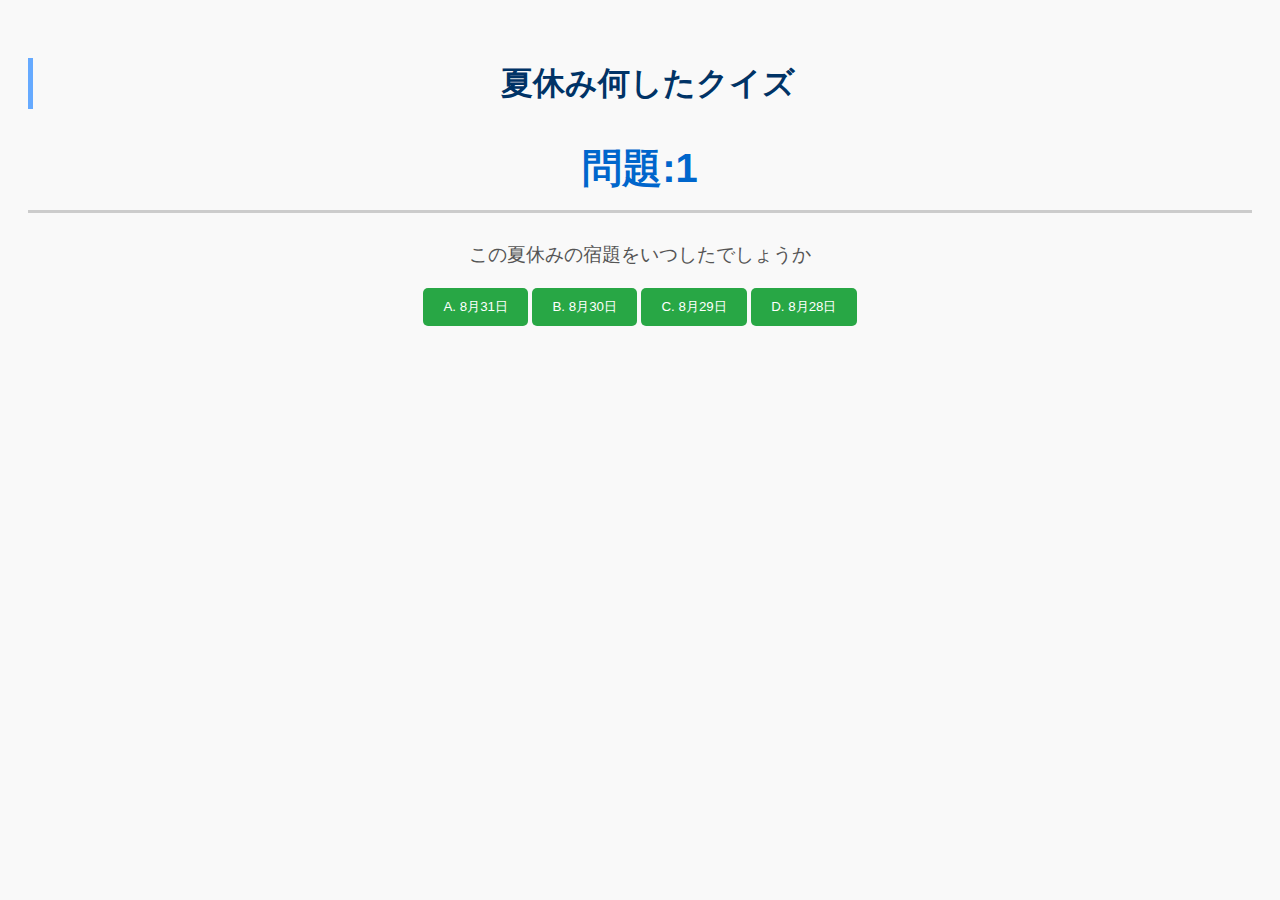
<file: index.html>
<!DOCTYPE html>
<html lang="ja">
    <head> 
        <meta charset="UTF-8"> 
        <title>夏休みの課題</title> 
        <link rel="stylesheet" href="style.css">
    </head>
    <body>
        <h2 align="center">夏休み何したクイズ</h2>
        <h1 align="center">問題:1</h1>
        <h3 class="question" align="center">この夏休みの宿題をいつしたでしょうか</h3>
        <div class="answer" align="center">
            <button class="answer" onclick="checkAnswer('a')">A. 8月31日</button>
            <button class="answer" onclick="checkAnswer('b')">B. 8月30日</button>
            <button class="answer" onclick="checkAnswer('c')">C. 8月29日</button>
            <button class="answer" onclick="checkAnswer('d')">D. 8月28日</button>
        </div>
    <div class="result" id="result"></div>
    </body>
    <script>
    function checkAnswer(answer) {
    const correct = "a";
    const result = document.getElementById("result");

    if (answer === correct) {
        result.textContent = "正解";
        result.style.color = "green";
    } else {
        result.textContent = "不正解。";
        result.style.color = "red";
    }
    }
  </script>

</body>
</html>
</file>
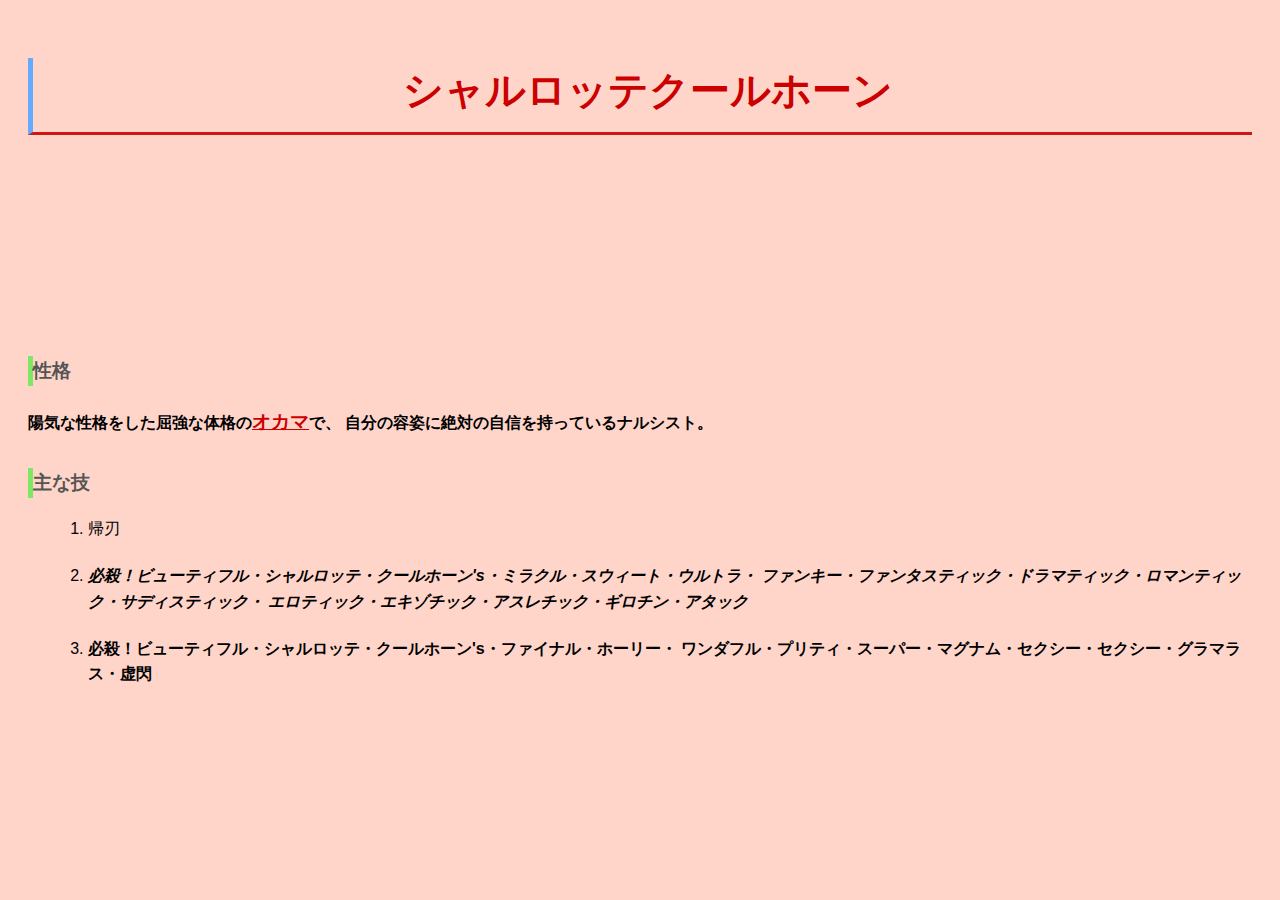
<file: docs/ku-ruho-n.html>
<!DOCTYPE html>
<html lang="ja">
    <head> 
        <meta charset="UTF-8"> 
        <title>シャルロッテクールホーン</title>
        <link rel="stylesheet" href="style.css">   
    </head>
    <style>
        body{
            background-image:url(https://www.bannerkoubou.com/image/f19uyQSDRgdOYx61751002185_1751002471.png);
             background-size: cover;
        }
        h2 {
    font-size: 2.5em;
    color: #0066cc;
    border-bottom: 3px solid #cf1515;
    padding-bottom: 10px;
    text-align: center;
    }
    

    </style>
    <body>
     <h2><strong>シャルロッテクールホーン</strong></h2>
     <a href="https://www.bleach-bravesouls.com/character/novel_chuhlhourne.html">
        <video src="https://www.bleach-bravesouls.com/assets/movie/novel_chuhlhourne.mp4" autoplay muted loop >
        </video></a>
        <h3>性格</h3>
        <h4>陽気な性格をした屈強な体格の<strong><big><u>オカマ</u></big></strong>で、
                自分の容姿に絶対の自信を持っているナルシスト。</h4>
        <h3>主な技</h3>
        <ol>
            <li>帰刃</li>
            <li><h4><em>必殺！ビューティフル・シャルロッテ・クールホーン's・ミラクル・スウィート・ウルトラ・
                ファンキー・ファンタスティック・ドラマティック・ロマンティック・サディスティック・
                エロティック・エキゾチック・アスレチック・ギロチン・アタック</em></h4></li>
            <li><h4>必殺！ビューティフル・シャルロッテ・クールホーン's・ファイナル・ホーリー・
                ワンダフル・プリティ・スーパー・マグナム・セクシー・セクシー・グラマラス・虚閃</h4></li>
        </ol>
    </body>
</html>
</file>
<file: style.css>
/* 全体の背景とフォント設定 */
body {
  font-family: "Arial", sans-serif;
  background-color: #f9f9f9;
  color: #333;
  line-height: 1.6;
  padding: 20px;
}

/* ヘッダータグの装飾 */
h1 {
  font-size: 2.5em;
  color: #0066cc;
  border-bottom: 3px solid #ccc;
  padding-bottom: 10px;
}

h2 {
  font-size: 2em;
  color: #003366;
  margin-top: 30px;
  border-left: 5px solid #66aaff;
  padding-left: 10px;
}

h3, h6 {
  font-weight: normal;
  color: #555;
}

/* strongタグとfontタグの表示 */
strong {
  font-weight: bold;
  color: #cc0000;
}

font {
  font-style: italic;
}

/* aリンクの装飾 */
a {
  color: #0066cc;
  text-decoration: none;
}

a:hover {
  text-decoration: underline;
}

/* ボタンの装飾 */
button {
  padding: 10px 20px;
  background-color: #28a745;
  border: none;
  color: white;
  border-radius: 5px;
  cursor: pointer;
}

button:hover {
  background-color: #218838;
}

/* 入力欄のスタイル */
input[type="number"],
input[type="color"] {
  padding: 5px;
  font-size: 1em;
  margin-right: 10px;
}

/* 結果表示のスタイル */
#result {
  margin-top: 10px;
  font-weight: bold;
  color: #d63384;
}

/* リストのスタイル */
ol, ul {
  margin-left: 20px;
}

li {
  margin-bottom: 5px;
}

/* 画像に余白と枠線 */
img {
  margin-top: 10px;
  border: 3px solid #ccc;
  border-radius: 10px;
  max-width: 100%;
  height: auto;
}

/* pre/code 用：将来使う時に備えて */
pre {
  background-color: #eee;
  padding: 10px;
  overflow-x: auto;
}

code {
  font-family: monospace;
  color: #d63384;
}
</file>
<file: docs/style.css>
/* 全体の背景とフォント設定 */
body {
  font-family: "cursive", sans-serif;
  background-color:#ffd5ca;
  color: #000000;
  line-height: 1.6;
  padding: 20px;
}

/* ヘッダータグの装飾 */
h1 {
  font-size: 2.5em;
  color: #0066cc;
  border-bottom: 3px solid #ccc;
  padding-bottom: 10px;
}

h2 {
  font-size: 2em;
  color: #003366;
  margin-top: 30px;
  border-left: 5px solid #66aaff;
  padding-left: 10px;
}

h3, h6 {
  font-weight: ＭＳ Ｐ明朝;
  color: #555;
  margin-top: 30px;
  border-left: 5px solid #7ee764;
}

/* strongタグとfontタグの表示 */
strong {
  font-weight: bold;
  color: #cc0000;
}

font {
  font-style: italic;
}

/* aリンクの装飾 */
a {
  color: #0066cc;
  text-decoration: none;
}

a:hover {
  text-decoration: underline;
}

/* ボタンの装飾 */
button {
  padding: 10px 20px;
  background-color: #28a745;
  border: none;
  color: white;
  border-radius: 5px;
  cursor: pointer;
}

button:hover {
  background-color: #218838;
}

/* 入力欄のスタイル */
input[type="number"],
input[type="color"] {
  padding: 5px;
  font-size: 1em;
  margin-right: 10px;
}

/* 結果表示のスタイル */
#result {
  margin-top: 10px;
  font-weight: bold;
  color: #d63384;
}

/* リストのスタイル */
ol, ul {
  margin-left: 20px;
}

li {
  margin-bottom: 5px;
}

/* 画像に余白と枠線 */
img {
  margin-top: 10px;
  border: 3px solid #ccc;
  border-radius: 10px;
  max-width: 100%;
  height: auto;
}

/* pre/code 用：将来使う時に備えて */
pre {
  background-color: #eee;
  padding: 10px;
  overflow-x: auto;
}

code {
  font-family: monospace;
  color: #d63384;
}
</file>
